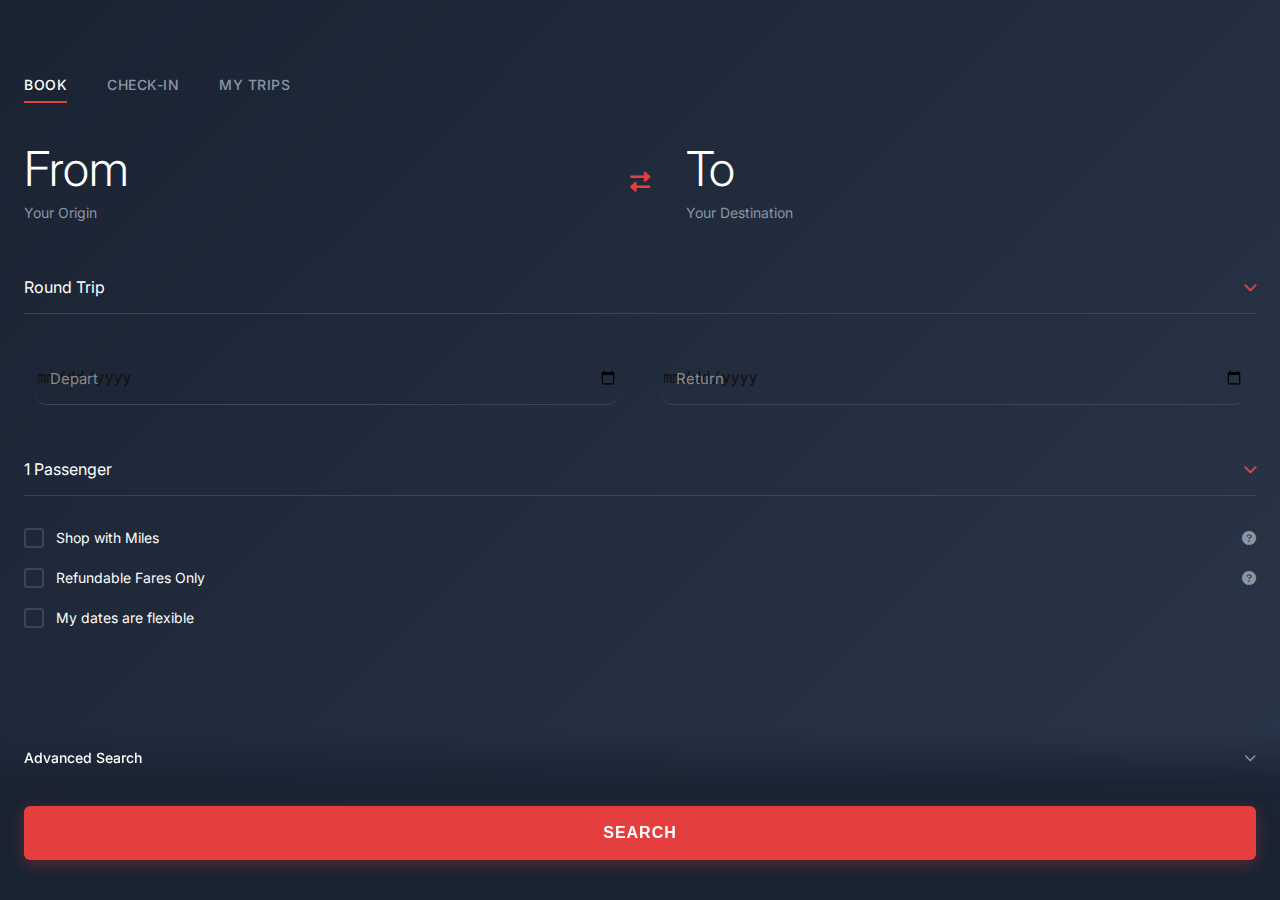
<file: delta/copy.html>
<!DOCTYPE html>
<html lang="es">
<head>
    <meta charset="UTF-8">
    <meta name="viewport" content="width=device-width, initial-scale=1, maximum-scale=1, user-scalable=no">
    <title>Flight Booking Interface</title>
    <link href="https://fonts.googleapis.com/css2?family=Inter:wght@300;400;500;600;700&display=swap" rel="stylesheet">
    <link href="https://cdnjs.cloudflare.com/ajax/libs/font-awesome/6.0.0/css/all.min.css" rel="stylesheet">
    <link rel="stylesheet" href="css/phone.css">
</head>
<body>
    <div class="qx9z3_flight_booking_container">
        <header class="h7k2p_header_nav">
            <button class="m4n8q_close_button">
                <!-- <i class="fas fa-times"></i> -->
            </button>
        </header>

        <nav class="r6t1w_tab_navigation">
            <div class="y8u5e_tab_item active">Book</div>
            <div class="y8u5e_tab_item">Check-in</div>
            <div class="y8u5e_tab_item">My Trips</div>
        </nav>

        <main class="z3x7v_main_content">
           <section class="p1l9k_destination_section">
    <div class="f5d2n_destination_group">
        <h2>From</h2>
        <div class="c8v4b_destination_label" data-type="from">Your Origin</div>
    </div>

    <button class="j6n1m_swap_button">
        <i class="fas fa-exchange-alt"></i>
    </button>

    <div class="f5d2n_destination_group">
        <h2>To</h2>
        <div class="c8v4b_destination_label" data-type="to">Your Destination</div>
    </div>
</section>

<!-- Buscador flotante -->
<div id="airport_search_modal" class="airport_modal" style="display:none;">
    <div class="airport_modal_content">
        <input type="text" id="airport_search_input" placeholder="Search airport...">
        <div id="airport_suggestions"></div>
    </div>
</div>


            <section class="a9s7g_trip_type_section">
                <div class="w2q4t_trip_type_selector">
                    <span class="d3h8k_trip_type_text">Round Trip</span>
                    <i class="fas fa-chevron-down l5b9x_dropdown_arrow"></i>
                </div>
            </section>
            <section class="n8m6r_dates_section">
            <div class="q7f3s_date_wrapper" data-placeholder="Depart">
                <input type="date" class="q7f3s_date_input" id="depart_date" aria-label="Depart date">
                <span class="q7f3s_date_placeholder">Depart</span>
            </div>

            <div class="q7f3s_date_wrapper q7f3s_return_wrapper" data-placeholder="Return">
                <input type="date" class="q7f3s_date_input" id="return_date" aria-label="Return date">
                <span class="q7f3s_date_placeholder">Return</span>
            </div>
            </section>


            <section class="t4y2u_passengers_section">
                <div class="i9o6e_passenger_selector">
                    <span class="v8c1x_passenger_text">1 Passenger</span>
                    <i class="fas fa-chevron-down l5b9x_dropdown_arrow"></i>
                </div>
            </section>

            <section class="b5n7z_options_section">
                <div class="k3p2m_checkbox_item">
                    <div class="h1w9q_checkbox"></div>
                    <span class="s6g4f_checkbox_label">Shop with Miles</span>
                    <i class="fas fa-question-circle e2r8t_info_icon"></i>
                </div>
                
                <div class="k3p2m_checkbox_item">
                    <div class="h1w9q_checkbox"></div>
                    <span class="s6g4f_checkbox_label">Refundable Fares Only</span>
                    <i class="fas fa-question-circle e2r8t_info_icon"></i>
                </div>
                
                <div class="k3p2m_checkbox_item">
                    <div class="h1w9q_checkbox"></div>
                    <span class="s6g4f_checkbox_label">My dates are flexible</span>
                </div>
            </section>
        </main>

        <footer class="g9u3y_bottom_section">
            <div class="x7k5n_advanced_search">
                <span class="o4j8l_advanced_text">Advanced Search</span>
                <i class="fas fa-chevron-down m2q6w_advanced_arrow"></i>
            </div>
            
            <button class="u1n7v_search_button">
                Search
            </button>
        </footer>
    </div>

    <script src="js/mobilejs.js"></script>
    
</body>
</html>
</file>
<file: delta/css/phone.css>
* {
            margin: 0;
            padding: 0;
            box-sizing: border-box;
        }

        /* Wrapper */
.q7f3s_date_wrapper {
  position: relative;
  width: 48%;
  min-width: 120px;
  margin: 6px 1%;
  display: inline-block;
  vertical-align: middle;
}

/* Date input styling (visible and tappable on mobile) */
.q7f3s_date_input {
  width: 100%;
  box-sizing: border-box;
  padding: 12px 14px;
  font-size: 15px;
  border: 1px solid #e0e0e0;
  border-radius: 10px;
  background: #fff;
  color: #111;                /* importante: color del texto de la fecha */
  -webkit-appearance: none;   /* evita estilos nativos que oculten texto */
  appearance: none;
  cursor: pointer;
}

/* Remove webkit spin/clear if present */
.q7f3s_date_input::-webkit-clear-button,
.q7f3s_date_input::-webkit-inner-spin-button {
  display: none;
}

/* Force WebKit to render the date text in black */
.q7f3s_date_input::-webkit-datetime-edit,
.q7f3s_date_input::-webkit-datetime-edit-text,
.q7f3s_date_input::-webkit-datetime-edit-month-field,
.q7f3s_date_input::-webkit-datetime-edit-day-field,
.q7f3s_date_input::-webkit-datetime-edit-year-field {
  color: #111;
  font-size: 15px;
}

/* Placeholder overlay (visually shows "Depart"/"Return") */
.q7f3s_date_placeholder {
  position: absolute;
  left: 14px;
  top: 50%;
  transform: translateY(-50%);
  pointer-events: none;
  color: #8a8a8a;
  font-size: 15px;
  transition: opacity .12s ease, transform .12s ease;
  opacity: 1;
}

/* When wrapper flagged as having value (JS toggles this), hide the placeholder */
.q7f3s_date_wrapper.has-value .q7f3s_date_placeholder,
.q7f3s_date_input:focus + .q7f3s_date_placeholder {
  opacity: 0;
  transform: translateY(-60%);
}

/* Responsive adjustments */
@media (max-width: 520px) {
  .q7f3s_date_wrapper {
    width: 100%;
    margin: 8px 0;
    display: block;
  }
}


        .qx9z3_flight_booking_container {
            background: linear-gradient(135deg, #1a2332 0%, #2a3649 100%);
            min-height: 100vh;
            font-family: 'Inter', -apple-system, BlinkMacSystemFont, sans-serif;
            color: white;
            position: relative;
        }

        .h7k2p_header_nav {
            padding: 20px 24px;
            display: flex;
            justify-content: space-between;
            align-items: center;
            position: relative;
        }

        .m4n8q_close_button {
            background: none;
            border: none;
            color: white;
            font-size: 20px;
            cursor: pointer;
            padding: 8px;
            display: flex;
            align-items: center;
            justify-content: center;
        }

        .r6t1w_tab_navigation {
            display: flex;
            gap: 40px;
            margin-top: 20px;
            padding: 0 24px;
        }

        .y8u5e_tab_item {
            color: #8a96a6;
            font-size: 14px;
            font-weight: 500;
            text-transform: uppercase;
            letter-spacing: 0.5px;
            padding-bottom: 8px;
            border-bottom: 2px solid transparent;
            cursor: pointer;
            transition: all 0.3s ease;
        }

        .y8u5e_tab_item.active {
            color: white;
            border-bottom-color: #e53e3e;
        }

        .z3x7v_main_content {
            padding: 40px 24px 0;
        }

        .p1l9k_destination_section {
            display: flex;
            align-items: center;
            justify-content: space-between;
            margin-bottom: 40px;
        }

        .f5d2n_destination_group {
            flex: 1;
        }

        .f5d2n_destination_group h2 {
            font-size: 48px;
            font-weight: 300;
            margin-bottom: 8px;
            line-height: 1.1;
        }

        .c8v4b_destination_label {
            font-size: 14px;
            color: #8a96a6;
            font-weight: 400;
        }

        .j6n1m_swap_button {
            background: none;
            border: none;
            color: #e53e3e;
            font-size: 20px;
            cursor: pointer;
            padding: 16px;
            margin: 0 20px;
            display: flex;
            align-items: center;
            justify-content: center;
            transition: transform 0.2s ease;
        }

        .j6n1m_swap_button:hover {
            transform: scale(1.1);
        }

        .a9s7g_trip_type_section {
            margin-bottom: 32px;
        }

        .w2q4t_trip_type_selector {
            display: flex;
            align-items: center;
            justify-content: space-between;
            padding: 16px 0;
            border-bottom: 1px solid #3a4556;
            cursor: pointer;
            transition: all 0.3s ease;
        }

        .w2q4t_trip_type_selector:hover {
            background: rgba(255, 255, 255, 0.05);
        }

        .d3h8k_trip_type_text {
            font-size: 16px;
            font-weight: 400;
            color: white;
        }

        .l5b9x_dropdown_arrow {
            color: #e53e3e;
            font-size: 14px;
            transition: transform 0.3s ease;
        }

        .n8m6r_dates_section {
            display: flex;
            gap: 20px;
            margin-bottom: 32px;
        }

        .q7f3s_date_wrapper {
            flex: 1;
        }

        .q7f3s_return_wrapper.hidden {
            display: none;
        }

        .q7f3s_date_input {
            width: 100%;
            padding: 16px 0;
            border-bottom: 1px solid #3a4556;
            background: none;
            border: none;
            border-bottom: 1px solid #3a4556;
            color: white;
            font-size: 16px;
            font-weight: 400;
            outline: none;
            transition: border-color 0.3s ease;
        }

        .q7f3s_date_input:focus {
            border-bottom-color: #e53e3e;
        }

        .q7f3s_date_input::placeholder {
            color: #8a96a6;
        }

        .t4y2u_passengers_section {
            margin-bottom: 32px;
        }

        .i9o6e_passenger_selector {
            display: flex;
            align-items: center;
            justify-content: space-between;
            padding: 16px 0;
            border-bottom: 1px solid #3a4556;
            cursor: pointer;
            transition: all 0.3s ease;
        }

        .i9o6e_passenger_selector:hover {
            background: rgba(255, 255, 255, 0.05);
        }

        .v8c1x_passenger_text {
            font-size: 16px;
            font-weight: 400;
            color: white;
        }

        .b5n7z_options_section {
            margin-bottom: 40px;
        }

        .k3p2m_checkbox_item {
            display: flex;
            align-items: center;
            gap: 12px;
            margin-bottom: 20px;
            cursor: pointer;
        }

        .h1w9q_checkbox {
            width: 20px;
            height: 20px;
            border: 2px solid #3a4556;
            background: none;
            border-radius: 3px;
            position: relative;
            transition: all 0.3s ease;
        }

        .h1w9q_checkbox:hover {
            border-color: #e53e3e;
        }

        .s6g4f_checkbox_label {
            font-size: 14px;
            color: white;
            font-weight: 400;
            flex: 1;
        }

        .e2r8t_info_icon {
            color: #8a96a6;
            font-size: 14px;
            cursor: pointer;
            transition: color 0.3s ease;
        }

        .e2r8t_info_icon:hover {
            color: #e53e3e;
        }

        .g9u3y_bottom_section {
            padding: 0 24px 40px;
            position: fixed;
            bottom: 0;
            left: 0;
            right: 0;
            background: linear-gradient(transparent 0%, rgba(26, 35, 50, 0.9) 30%, #1a2332 100%);
            backdrop-filter: blur(10px);
        }

        .x7k5n_advanced_search {
            display: flex;
            align-items: center;
            justify-content: space-between;
            margin-bottom: 24px;
            padding: 16px 0;
            cursor: pointer;
        }

        .o4j8l_advanced_text {
            font-size: 14px;
            color: white;
            font-weight: 500;
        }

        .m2q6w_advanced_arrow {
            color: #8a96a6;
            font-size: 12px;
            transition: transform 0.3s ease;
        }

        .u1n7v_search_button {
            width: 100%;
            background: #e53e3e;
            border: none;
            color: white;
            font-size: 16px;
            font-weight: 600;
            text-transform: uppercase;
            letter-spacing: 1px;
            padding: 18px;
            border-radius: 6px;
            cursor: pointer;
            transition: all 0.3s ease;
            box-shadow: 0 4px 15px rgba(229, 62, 62, 0.3);
        }

        .u1n7v_search_button:hover {
            background: #d63535;
            transform: translateY(-2px);
            box-shadow: 0 6px 20px rgba(229, 62, 62, 0.4);
        }

        .u1n7v_search_button:active {
            transform: translateY(0);
        }

        /* Responsive adjustments */
        @media (max-width: 480px) {
            .f5d2n_destination_group h2 {
                font-size: 40px;
            }

            .r6t1w_tab_navigation {
                gap: 30px;
            }
        }

            /* Modal fondo oscuro */
.airport_modal {
    position: fixed;
    top: 0;
    left: 0;
    width: 100%;
    height: 100%;
    background: rgba(0,0,0,0.5);
    display: flex;
    align-items: center;
    justify-content: center;
    z-index: 999;
}

/* Caja central del modal */
.airport_modal_content {
    background: white;
    padding: 15px;
    border-radius: 8px;
    width: 90%;
    max-width: 400px;
    box-shadow: 0px 4px 12px rgba(0,0,0,0.2);
}

/* Input del buscador */
#airport_search_input {
    width: 100%;
    padding: 8px;
    border-radius: 4px;
    margin-bottom: 6px;
}

/* Lista de sugerencias */
#airport_suggestions {
    max-height: 200px;
    overflow-y: auto;
    border: 1px solid #ddd;
    border-radius: 4px;
}

#airport_suggestions div {
    padding: 8px;
    cursor: pointer;
}

#airport_suggestions div:hover {
    background: #f0f0f0;
}


#airport_suggestions {
    max-height: 200px;
    overflow-y: auto;
    border: 1px solid #ddd;
    border-radius: 4px;
    background: white; /* Asegura fondo blanco */
    color: #333; /* Letras oscuras */
    font-size: 14px;
}

#airport_suggestions div {
    padding: 8px;
    cursor: pointer;
    color: #333; /* Letras oscuras */
}

#airport_suggestions div:hover {
    background: #f0f0f0;
    color: #000; /* Aún más contraste al pasar el mouse */
}
</file>
